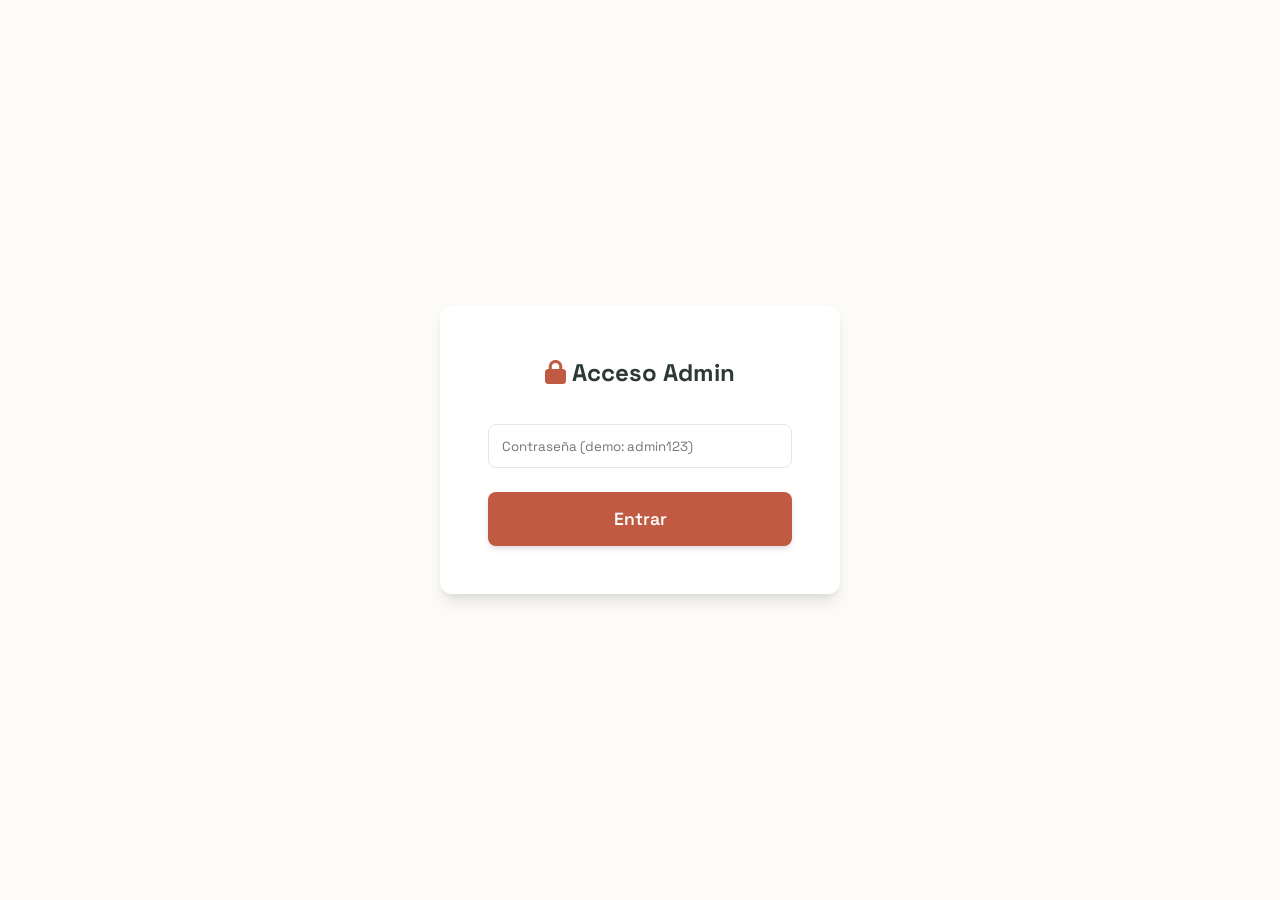
<file: admin.html>
<!DOCTYPE html>
<html lang="es">
<head>
    <meta charset="UTF-8">
    <meta name="viewport" content="width=device-width, initial-scale=1.0">
    <title>Panel de Administración | Reservas Granada</title>
    <link rel="preconnect" href="https://fonts.googleapis.com">
    <link href="https://fonts.googleapis.com/css2?family=Space+Grotesk:wght@300;400;500;600;700&display=swap" rel="stylesheet">
    <link rel="stylesheet" href="https://cdnjs.cloudflare.com/ajax/libs/font-awesome/6.4.0/css/all.min.css">
    <link rel="stylesheet" href="css/style.css">
    <style>
        body { background-color: #f1f5f9; padding-top: 80px; }
        header { background: var(--secondary-color); box-shadow: var(--shadow-light); }
        .logo { color: var(--bg-light); }
        .nav-links a { color: var(--bg-light); opacity: 0.8;}
        .nav-links a:hover, .nav-links a.active { color: white; opacity: 1; }
        .nav-links a::after { background: white; }

        .dashboard-container {
            display: grid;
            grid-template-columns: 250px 1fr;
            gap: 2rem;
            min-height: calc(100vh - 80px);
        }
        @media (max-width: 900px) {
            .dashboard-container { grid-template-columns: 1fr; }
        }

        .sidebar {
            background: white;
            padding: 2rem 1rem;
            border-right: 1px solid var(--border-color);
        }
        .sidebar-menu {
            list-style: none;
        }
        .sidebar-menu li { margin-bottom: 0.5rem; }
        .sidebar-menu a {
            display: block;
            padding: 1rem;
            text-decoration: none;
            color: var(--text-main);
            border-radius: 8px;
            transition: background 0.2s;
        }
        .sidebar-menu a:hover, .sidebar-menu a.active {
            background: #f8fafc;
            color: var(--primary-color);
            font-weight: 600;
        }

        .main-content { padding: 2rem; }

        /* Stats Grid */
        .stats-grid {
            display: grid;
            grid-template-columns: repeat(auto-fit, minmax(200px, 1fr));
            gap: 1.5rem;
            margin-bottom: 2rem;
        }
        .stat-card {
            background: white;
            padding: 1.5rem;
            border-radius: 8px;
            box-shadow: var(--shadow-light);
            text-align: center;
        }
        .stat-card h3 { color: var(--text-muted); font-size: 0.9rem; margin-bottom: 0.5rem; }
        .stat-card p { font-size: 2rem; font-weight: 700; color: var(--secondary-color); }

        /* Tables */
        .admin-panel {
            background: white;
            padding: 1.5rem;
            border-radius: 8px;
            box-shadow: var(--shadow-light);
        }
        .admin-panel h2 { margin-bottom: 1.5rem; color: var(--secondary-color); }

        table {
            width: 100%;
            border-collapse: collapse;
        }
        th, td {
            padding: 1rem;
            text-align: left;
            border-bottom: 1px solid var(--border-color);
        }
        th { background: #f8fafc; color: var(--text-muted); font-weight: 600; }

        .status-badge {
            display: inline-block;
            padding: 0.3rem 0.6rem;
            border-radius: 20px;
            font-size: 0.75rem;
            font-weight: bold;
        }
        .status-Confirmada { background: #dcfce7; color: #166534; }
        .status-Cancelada { background: #fee2e2; color: #991b1b; }
        .status-Pendiente { background: #fef9c3; color: #854d0e; }

        /* Login Screen */
        #loginScreen {
            position: fixed; inset: 0; background: var(--bg-light);
            display: flex; align-items: center; justify-content: center;
            z-index: 2000;
        }
        .login-box {
            background: white; padding: 3rem; border-radius: 12px;
            box-shadow: var(--shadow-heavy); width: 100%; max-width: 400px;
            text-align: center;
        }
        .login-box h2 { margin-bottom: 2rem; color: var(--secondary-color); }
    </style>
</head>
<body>
    <!-- Login Screen -->
    <div id="loginScreen">
        <div class="login-box">
            <h2><i class="fa-solid fa-lock" style="color: var(--primary-color)"></i> Acceso Admin</h2>
            <form id="loginForm">
                <div class="form-group">
                    <input type="password" id="adminPassword" placeholder="Contraseña (demo: admin123)" required>
                </div>
                <button type="submit" class="btn-primary" style="width: 100%;">Entrar</button>
            </form>
            <p id="loginError" style="color: red; margin-top: 1rem; display: none;">Contraseña incorrecta</p>
        </div>
    </div>

    <header id="main-header" class="scrolled">
        <nav class="navbar">
            <a href="index.html" class="logo">
                <i class="fa-solid fa-bell-concierge"></i> Reservas<span>Granada</span>
            </a>
            <ul class="nav-links">
                <li><a href="index.html">Volver a la Web</a></li>
                <li><a href="#" id="logoutBtn">Cerrar Sesión</a></li>
            </ul>
        </nav>
    </header>

    <div class="dashboard-container">
        <aside class="sidebar">
            <ul class="sidebar-menu">
                <li><a href="#" class="active" onclick="showPanel('dashboard')"><i class="fa-solid fa-chart-pie"></i> Dashboard</a></li>
                <li><a href="#" onclick="showPanel('reservations')"><i class="fa-regular fa-calendar-check"></i> Reservas</a></li>
                <li><a href="#" onclick="showPanel('restaurants')"><i class="fa-solid fa-store"></i> Restaurantes</a></li>
            </ul>
        </aside>

        <main class="main-content">
            <!-- Dashboard Panel -->
            <div id="panel-dashboard" class="admin-panel" style="display: block; background: transparent; box-shadow: none; padding: 0;">
                <div class="stats-grid">
                    <div class="stat-card">
                        <h3>Total Reservas</h3>
                        <p id="statTotalReservations">0</p>
                    </div>
                    <div class="stat-card">
                        <h3>Restaurantes Activos</h3>
                        <p id="statActiveRestaurants">0</p>
                    </div>
                    <div class="stat-card">
                        <h3>Reservas Hoy</h3>
                        <p id="statTodayReservations">0</p>
                    </div>
                </div>

                <div class="admin-panel">
                    <h2>Últimas Reservas</h2>
                    <div style="overflow-x: auto;">
                        <table>
                            <thead>
                                <tr>
                                    <th>Código</th>
                                    <th>Cliente</th>
                                    <th>Restaurante</th>
                                    <th>Fecha</th>
                                    <th>Personas</th>
                                    <th>Estado</th>
                                </tr>
                            </thead>
                            <tbody id="recentReservationsTable">
                                <!-- JS -->
                            </tbody>
                        </table>
                    </div>
                </div>
            </div>

            <!-- Reservations Panel -->
            <div id="panel-reservations" class="admin-panel" style="display: none;">
                <h2>Todas las Reservas</h2>
                <div style="overflow-x: auto;">
                    <table>
                        <thead>
                            <tr>
                                <th>Código</th>
                                <th>Cliente</th>
                                <th>Restaurante</th>
                                <th>Fecha/Hora</th>
                                <th>Personas</th>
                                <th>Estado</th>
                                <th>Acciones</th>
                            </tr>
                        </thead>
                        <tbody id="allReservationsTable">
                            <!-- JS -->
                        </tbody>
                    </table>
                </div>
            </div>

            <!-- Restaurants Panel -->
            <div id="panel-restaurants" class="admin-panel" style="display: none;">
                <div style="display: flex; justify-content: space-between; align-items: center; margin-bottom: 1.5rem;">
                    <h2 style="margin: 0;">Restaurantes</h2>
                    <button class="btn-primary" style="padding: 0.5rem 1rem; font-size: 0.9rem;">+ Nuevo Restaurante</button>
                </div>
                <div style="overflow-x: auto;">
                    <table>
                        <thead>
                            <tr>
                                <th>Nombre</th>
                                <th>Zona</th>
                                <th>Tipo</th>
                                <th>Estado</th>
                                <th>Acciones</th>
                            </tr>
                        </thead>
                        <tbody id="allRestaurantsTable">
                            <!-- JS -->
                        </tbody>
                    </table>
                </div>
            </div>

        </main>
    </div>

    <script src="js/data.js"></script>
    <script src="js/admin.js"></script>
    <!-- Restaurant Form Modal -->
    <div id="restaurantModal" class="modal">
        <div class="modal-content">
            <span class="close-modal" onclick="closeRestaurantModal()">&times;</span>
            <div class="modal-header">
                <h2 id="restaurantModalTitle">Nuevo Restaurante</h2>
            </div>
            <form id="restaurantForm">
                <input type="hidden" id="editRestId">
                <div class="form-group">
                    <label>Nombre del Restaurante</label>
                    <input type="text" id="restFormName" required>
                </div>
                <div class="form-group">
                    <label>Descripción</label>
                    <textarea id="restFormDesc" required></textarea>
                </div>
                <div style="display: flex; gap: 1rem;">
                    <div class="form-group" style="flex: 1;">
                        <label>Tipo de Cocina</label>
                        <select id="restFormCuisine" required>
                            <option value="Nicaragüense">Nicaragüense</option>
                            <option value="Internacional">Internacional</option>
                            <option value="Mariscos">Mariscos</option>
                            <option value="Parrilla">Parrilla</option>
                            <option value="Café">Café</option>
                        </select>
                    </div>
                    <div class="form-group" style="flex: 1;">
                        <label>Zona</label>
                        <select id="restFormZone" required>
                            <option value="Centro histórico">Centro histórico</option>
                            <option value="Calle La Calzada">Calle La Calzada</option>
                            <option value="Cerca del Parque Central">Cerca del Parque Central</option>
                            <option value="Malecón">Malecón</option>
                            <option value="Isletas">Isletas</option>
                        </select>
                    </div>
                </div>
                <div class="form-group">
                    <label>Estado</label>
                    <select id="restFormActive">
                        <option value="true">Activo</option>
                        <option value="false">Inactivo</option>
                    </select>
                </div>
                <button type="submit" class="btn-primary" style="width: 100%;">Guardar Restaurante</button>
            </form>
        </div>
    </div>

</body>
</html>
</file>
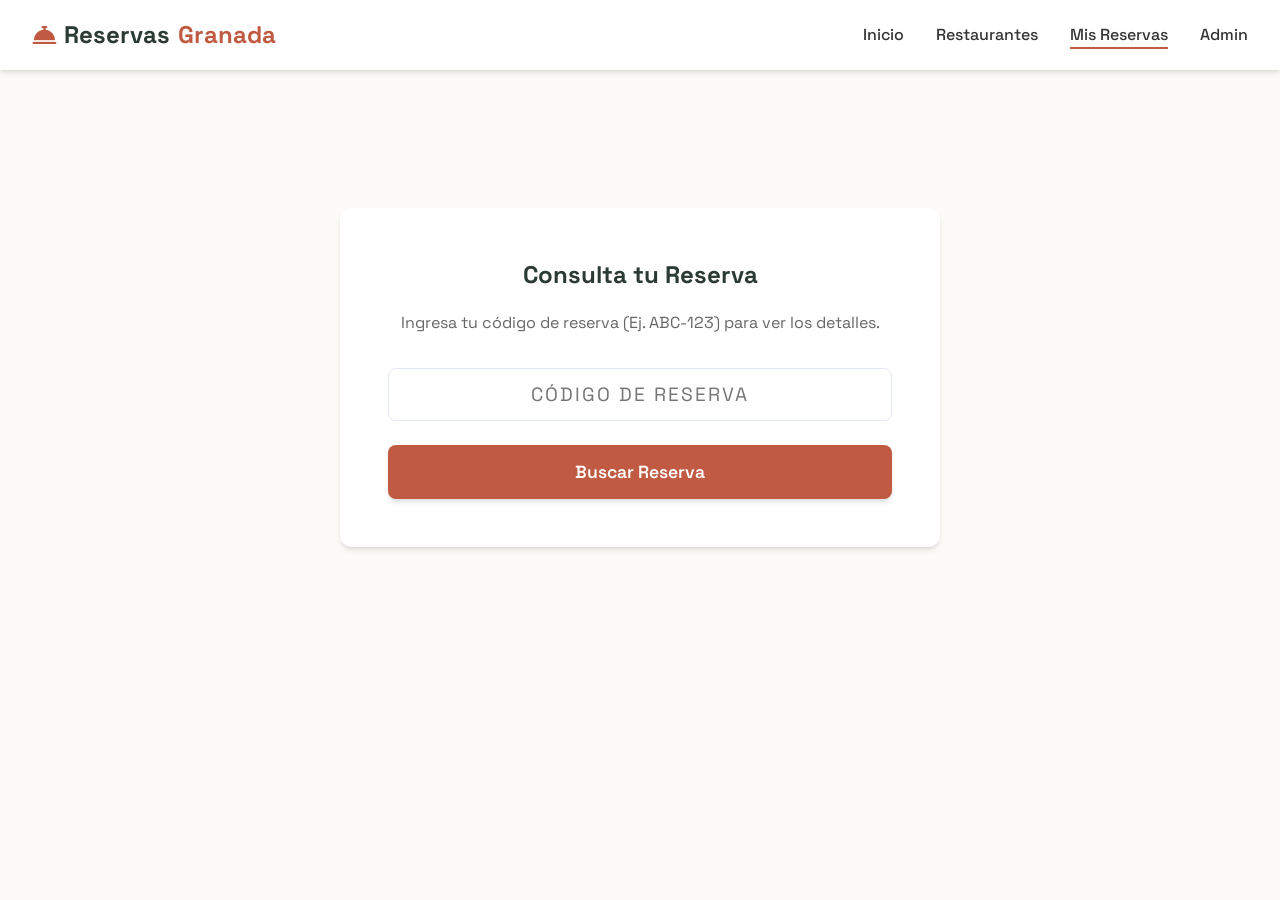
<file: mis-reservas.html>
<!DOCTYPE html>
<html lang="es">
<head>
    <meta charset="UTF-8">
    <meta name="viewport" content="width=device-width, initial-scale=1.0">
    <title>Mis Reservas | Reservas Granada</title>
    <link rel="preconnect" href="https://fonts.googleapis.com">
    <link href="https://fonts.googleapis.com/css2?family=Space+Grotesk:wght@300;400;500;600;700&display=swap" rel="stylesheet">
    <link rel="stylesheet" href="https://cdnjs.cloudflare.com/ajax/libs/font-awesome/6.4.0/css/all.min.css">
    <link rel="stylesheet" href="css/style.css">
    <style>
        body { padding-top: 80px; }
        header { background: var(--bg-panel); box-shadow: var(--shadow-light); }
        .logo, .nav-links a { color: var(--text-main); }
        .logo i { color: var(--primary-color); }

        .lookup-container {
            max-width: 600px;
            margin: 4rem auto;
            background: var(--bg-panel);
            padding: 3rem;
            border-radius: 12px;
            box-shadow: var(--shadow-light);
            text-align: center;
        }
        .lookup-container h2 {
            color: var(--secondary-color);
            margin-bottom: 1rem;
        }
        .lookup-container p {
            color: var(--text-muted);
            margin-bottom: 2rem;
        }
        .result-card {
            display: none;
            margin-top: 2rem;
            text-align: left;
            padding: 1.5rem;
            border: 1px solid var(--border-color);
            border-radius: 8px;
            background: var(--bg-light);
        }
        .result-card.active { display: block; }
        .status-badge {
            display: inline-block;
            padding: 0.3rem 0.8rem;
            border-radius: 20px;
            font-size: 0.8rem;
            font-weight: bold;
        }
        .status-Confirmada { background: #dcfce7; color: #166534; }
        .status-Cancelada { background: #fee2e2; color: #991b1b; }
        .status-Pendiente { background: #fef9c3; color: #854d0e; }
    </style>
</head>
<body>
    <header id="main-header" class="scrolled">
        <nav class="navbar">
            <a href="index.html" class="logo">
                <i class="fa-solid fa-bell-concierge"></i> Reservas<span>Granada</span>
            </a>
            <ul class="nav-links">
                <li><a href="index.html">Inicio</a></li>
                <li><a href="restaurantes.html">Restaurantes</a></li>
                <li><a href="mis-reservas.html" class="active">Mis Reservas</a></li>
                <li><a href="admin.html">Admin</a></li>
            </ul>
        </nav>
    </header>

    <main class="container">
        <div class="lookup-container">
            <h2>Consulta tu Reserva</h2>
            <p>Ingresa tu código de reserva (Ej. ABC-123) para ver los detalles.</p>

            <form id="lookupForm">
                <div class="form-group">
                    <input type="text" id="lookupCode" required placeholder="Código de reserva" style="text-transform: uppercase; text-align: center; font-size: 1.2rem; letter-spacing: 2px;">
                </div>
                <button type="submit" class="btn-primary" style="width: 100%;">Buscar Reserva</button>
            </form>

            <div id="resultCard" class="result-card">
                <!-- Data injected via JS -->
            </div>

            <div id="errorMsg" style="color: #ef4444; margin-top: 1rem; display: none;">
                No se encontró ninguna reserva con este código.
            </div>
        </div>
    </main>

    <script src="js/data.js"></script>
    <script>
        document.getElementById('lookupForm').addEventListener('submit', (e) => {
            e.preventDefault();
            const code = document.getElementById('lookupCode').value.trim().toUpperCase();
            const reservations = getReservations();
            const res = reservations.find(r => r.reservationCode === code);

            const resultCard = document.getElementById('resultCard');
            const errorMsg = document.getElementById('errorMsg');

            if (res) {
                errorMsg.style.display = 'none';
                resultCard.innerHTML = `
                    <div style="display: flex; justify-content: space-between; align-items: center; margin-bottom: 1rem; border-bottom: 1px solid var(--border-color); padding-bottom: 0.5rem;">
                        <h3 style="color: var(--secondary-color); margin: 0;">${res.restaurantName}</h3>
                        <span class="status-badge status-${res.status}">${res.status}</span>
                    </div>
                    <p><strong>Fecha:</strong> ${res.date}</p>
                    <p><strong>Hora:</strong> ${res.time}</p>
                    <p><strong>Personas:</strong> ${res.partySize}</p>
                    <p><strong>A nombre de:</strong> ${res.customerName}</p>
                    <p><strong>Código:</strong> ${res.reservationCode}</p>
                `;
                resultCard.classList.add('active');
            } else {
                resultCard.classList.remove('active');
                errorMsg.style.display = 'block';
            }
        });
    </script>
</body>
</html>
</file>
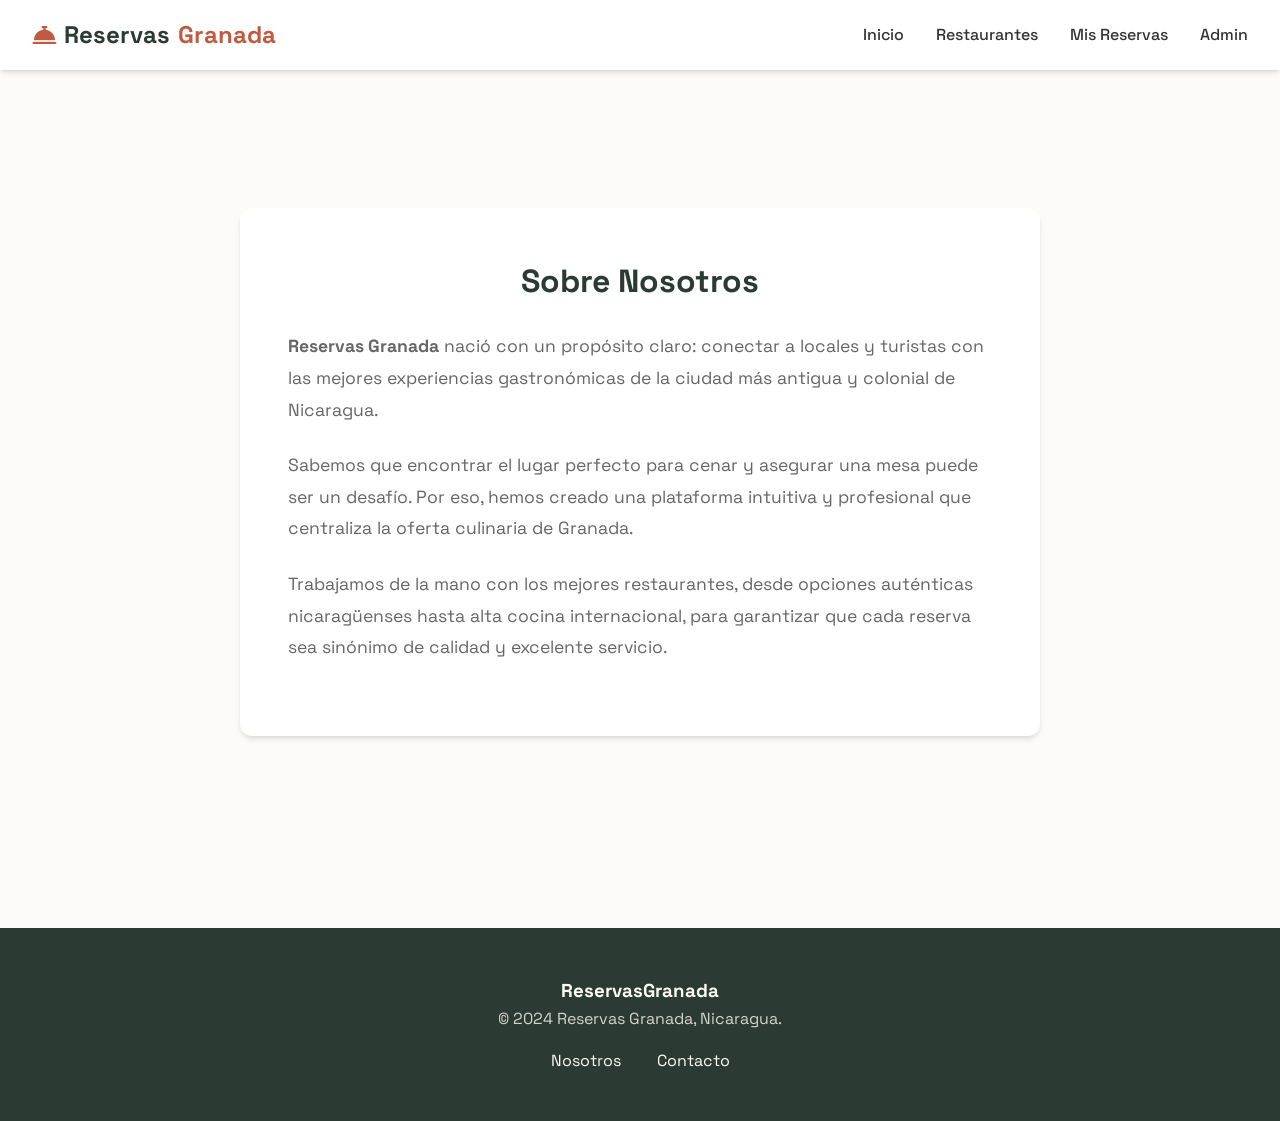
<file: nosotros.html>
<!DOCTYPE html>
<html lang="es">
<head>
    <meta charset="UTF-8">
    <meta name="viewport" content="width=device-width, initial-scale=1.0">
    <title>Sobre Nosotros | Reservas Granada</title>
    <meta name="description" content="Conoce más sobre Reservas Granada, la plataforma líder para encontrar y reservar mesa en los mejores restaurantes de Granada, Nicaragua.">
    <link rel="preconnect" href="https://fonts.googleapis.com">
    <link href="https://fonts.googleapis.com/css2?family=Space+Grotesk:wght@300;400;500;600;700&display=swap" rel="stylesheet">
    <link rel="stylesheet" href="https://cdnjs.cloudflare.com/ajax/libs/font-awesome/6.4.0/css/all.min.css">
    <link rel="stylesheet" href="css/style.css">
    <style>
        body { padding-top: 80px; }
        header { background: var(--bg-panel); box-shadow: var(--shadow-light); }
        .logo, .nav-links a { color: var(--text-main); }
        .logo i { color: var(--primary-color); }
        .content-container { max-width: 800px; margin: 4rem auto; background: var(--bg-panel); padding: 3rem; border-radius: 12px; box-shadow: var(--shadow-light); }
        .content-container h1 { color: var(--secondary-color); margin-bottom: 1.5rem; text-align: center;}
        .content-container p { color: var(--text-muted); margin-bottom: 1.5rem; font-size: 1.1rem; line-height: 1.8;}
    </style>
</head>
<body>
    <header id="main-header" class="scrolled">
        <nav class="navbar">
            <a href="index.html" class="logo">
                <i class="fa-solid fa-bell-concierge"></i> Reservas<span>Granada</span>
            </a>
            <ul class="nav-links">
                <li><a href="index.html">Inicio</a></li>
                <li><a href="restaurantes.html">Restaurantes</a></li>
                <li><a href="mis-reservas.html">Mis Reservas</a></li>
                <li><a href="admin.html">Admin</a></li>
            </ul>
        </nav>
    </header>

    <main class="container">
        <div class="content-container">
            <h1>Sobre Nosotros</h1>
            <p><strong>Reservas Granada</strong> nació con un propósito claro: conectar a locales y turistas con las mejores experiencias gastronómicas de la ciudad más antigua y colonial de Nicaragua.</p>
            <p>Sabemos que encontrar el lugar perfecto para cenar y asegurar una mesa puede ser un desafío. Por eso, hemos creado una plataforma intuitiva y profesional que centraliza la oferta culinaria de Granada.</p>
            <p>Trabajamos de la mano con los mejores restaurantes, desde opciones auténticas nicaragüenses hasta alta cocina internacional, para garantizar que cada reserva sea sinónimo de calidad y excelente servicio.</p>
        </div>
    </main>

    <footer>
        <div class="container" style="padding: 0; text-align: center;">
            <h3>ReservasGranada</h3>
            <p>&copy; 2024 Reservas Granada, Nicaragua.</p>
            <div style="margin-top: 1rem;">
                <a href="nosotros.html" style="color: var(--bg-light); text-decoration: none; margin: 0 1rem;">Nosotros</a>
                <a href="#" style="color: var(--bg-light); text-decoration: none; margin: 0 1rem;">Contacto</a>
            </div>
        </div>
    </footer>
</body>
</html>
</file>
<file: css/style.css>
/* ELEGANT COLONIAL VARIABLES (GRANADA, NICARAGUA THEME) */
:root {
    --bg-light: #FDFBF7; /* Cream/Off-white */
    --bg-dark: #2B3A32; /* Dark Green */
    --bg-panel: #FFFFFF;
    --text-main: #333333;
    --text-muted: #666666;
    --primary-color: #C05A42; /* Terracotta */
    --primary-hover: #A04A35;
    --secondary-color: #2B3A32; /* Dark Green */
    --accent-color: #D4AF37; /* Soft Gold */
    --border-color: #E2E8F0;
    --border-hover: #C05A42;
    --font-main: 'Space Grotesk', sans-serif;
    --shadow-light: 0 4px 6px -1px rgba(0, 0, 0, 0.1), 0 2px 4px -1px rgba(0, 0, 0, 0.06);
    --shadow-heavy: 0 10px 15px -3px rgba(0, 0, 0, 0.1), 0 4px 6px -2px rgba(0, 0, 0, 0.05);
}

* {
    margin: 0;
    padding: 0;
    box-sizing: border-box;
}

body {
    font-family: var(--font-main);
    background-color: var(--bg-light);
    color: var(--text-main);
    line-height: 1.6;
    overflow-x: hidden;
}

/* Scrollbar styling */
::-webkit-scrollbar {
    width: 8px;
}
::-webkit-scrollbar-track {
    background: var(--bg-light);
}
::-webkit-scrollbar-thumb {
    background: var(--primary-color);
    border-radius: 4px;
}

/* Panel Utilities */
.glass-panel {
    background: var(--bg-panel);
    border: 1px solid var(--border-color);
    border-radius: 12px;
    box-shadow: var(--shadow-light);
}

/* --- HEADER --- */
header {
    position: fixed;
    top: 0;
    left: 0;
    width: 100%;
    z-index: 1000;
    padding: 1.5rem 0;
    transition: all 0.3s ease;
    background: transparent;
}

header.scrolled {
    background: var(--bg-panel);
    padding: 1rem 0;
    box-shadow: var(--shadow-light);
}

.navbar {
    display: flex;
    justify-content: space-between;
    align-items: center;
    max-width: 1400px;
    margin: 0 auto;
    padding: 0 2rem;
}

.logo {
    font-size: 1.5rem;
    font-weight: 700;
    color: var(--bg-light);
    display: flex;
    align-items: center;
    gap: 0.5rem;
    text-decoration: none;
}

header.scrolled .logo {
    color: var(--secondary-color);
}

.logo span {
    color: var(--primary-color);
}

.logo i {
    color: var(--primary-color);
}

.nav-links {
    display: flex;
    list-style: none;
    gap: 2rem;
}

.nav-links a {
    text-decoration: none;
    color: var(--bg-light);
    font-weight: 500;
    transition: color 0.3s;
    position: relative;
}

header.scrolled .nav-links a {
    color: var(--text-main);
}

.nav-links a:hover, .nav-links a.active {
    color: var(--primary-color);
}

.nav-links a::after {
    content: '';
    position: absolute;
    bottom: -4px;
    left: 0;
    width: 0;
    height: 2px;
    background: var(--primary-color);
    transition: width 0.3s;
}

.nav-links a:hover::after, .nav-links a.active::after {
    width: 100%;
}

/* --- HERO SECTION --- */
.hero {
    height: 100vh;
    display: flex;
    align-items: center;
    justify-content: center;
    text-align: center;
    position: relative;
    background: url('https://images.unsplash.com/photo-1514933651103-005eec06c04b?ixlib=rb-4.0.3&auto=format&fit=crop&w=1920&q=80') center/cover no-repeat;
}

.hero-overlay {
    position: absolute;
    inset: 0;
    background: linear-gradient(to bottom, rgba(43, 58, 50, 0.7), rgba(43, 58, 50, 0.9));
}

.hero-content {
    position: relative;
    z-index: 1;
    max-width: 800px;
    padding: 0 2rem;
    color: var(--bg-light);
}

.hero h1 {
    font-size: 3.5rem;
    line-height: 1.2;
    margin-bottom: 1.5rem;
}

.hero h1 span {
    color: var(--primary-color);
}

.hero p {
    font-size: 1.2rem;
    margin-bottom: 2.5rem;
    opacity: 0.9;
}

.btn-primary {
    background: var(--primary-color);
    color: #fff;
    border: none;
    padding: 1rem 2.5rem;
    font-size: 1.1rem;
    font-family: var(--font-main);
    font-weight: 600;
    border-radius: 8px;
    cursor: pointer;
    transition: all 0.3s;
    box-shadow: var(--shadow-light);
    text-decoration: none;
    display: inline-block;
}

.btn-primary:hover {
    background: var(--primary-hover);
    transform: translateY(-2px);
    box-shadow: var(--shadow-heavy);
}

/* --- MAIN CONTAINER --- */
.container {
    max-width: 1400px;
    margin: 0 auto;
    padding: 4rem 2rem;
}

/* --- SECTION HEADERS --- */
.section-title {
    text-align: center;
    margin-bottom: 3rem;
}

.section-title h2 {
    font-size: 2.5rem;
    color: var(--secondary-color);
    margin-bottom: 1rem;
}

.section-title p {
    color: var(--text-muted);
    font-size: 1.1rem;
}

/* --- BENEFITS SECTION --- */
.benefits-grid {
    display: grid;
    grid-template-columns: repeat(auto-fit, minmax(250px, 1fr));
    gap: 2rem;
    margin-bottom: 4rem;
}

.benefit-card {
    text-align: center;
    padding: 2rem;
    background: var(--bg-panel);
    border-radius: 12px;
    box-shadow: var(--shadow-light);
}

.benefit-card i {
    font-size: 2.5rem;
    color: var(--primary-color);
    margin-bottom: 1rem;
}

.benefit-card h3 {
    color: var(--secondary-color);
    margin-bottom: 0.5rem;
}

.benefit-card p {
    color: var(--text-muted);
}

/* --- FILTERS --- */
.filters {
    display: flex;
    flex-wrap: wrap;
    gap: 1.5rem;
    margin-bottom: 3rem;
    align-items: center;
    justify-content: space-between;
    background: var(--bg-panel);
    padding: 1.5rem;
    border-radius: 12px;
    box-shadow: var(--shadow-light);
}

.search-bar {
    display: flex;
    align-items: center;
    border: 1px solid var(--border-color);
    border-radius: 8px;
    padding: 0.8rem 1.5rem;
    width: 100%;
    max-width: 400px;
    transition: border-color 0.3s;
}

.search-bar:focus-within {
    border-color: var(--primary-color);
}

.search-bar i {
    color: var(--primary-color);
    margin-right: 1rem;
}

.search-bar input {
    background: transparent;
    border: none;
    color: var(--text-main);
    width: 100%;
    font-family: var(--font-main);
    outline: none;
}

.filter-options {
    display: flex;
    gap: 1rem;
    flex-wrap: wrap;
}

.filter-options select {
    background: #fff;
    border: 1px solid var(--border-color);
    color: var(--text-main);
    padding: 0.8rem 2.5rem 0.8rem 1rem;
    border-radius: 8px;
    font-family: var(--font-main);
    outline: none;
    cursor: pointer;
    appearance: none;
    background-image: url("data:image/svg+xml;charset=UTF-8,%3csvg xmlns='http://www.w3.org/2000/svg' viewBox='0 0 24 24' fill='none' stroke='%23333333' stroke-width='2' stroke-linecap='round' stroke-linejoin='round'%3e%3cpolyline points='6 9 12 15 18 9'%3e%3c/polyline%3e%3c/svg%3e");
    background-repeat: no-repeat;
    background-position: right 1rem center;
    background-size: 1em;
}

.filter-options select:focus {
    border-color: var(--primary-color);
}

/* --- RESTAURANTS GRID --- */
.restaurants-grid {
    display: grid;
    grid-template-columns: repeat(auto-fill, minmax(300px, 1fr));
    gap: 2rem;
}

.restaurant-card {
    display: flex;
    flex-direction: column;
    overflow: hidden;
    background: var(--bg-panel);
    border-radius: 12px;
    box-shadow: var(--shadow-light);
    transition: transform 0.3s, box-shadow 0.3s;
}

.restaurant-card:hover {
    transform: translateY(-5px);
    box-shadow: var(--shadow-heavy);
}

.card-img-container {
    height: 200px;
    overflow: hidden;
    position: relative;
}

.card-img-container img {
    width: 100%;
    height: 100%;
    object-fit: cover;
    transition: transform 0.5s;
}

.restaurant-card:hover .card-img-container img {
    transform: scale(1.05);
}

.card-badges {
    position: absolute;
    top: 1rem;
    left: 1rem;
    display: flex;
    gap: 0.5rem;
}

.badge {
    background: rgba(43, 58, 50, 0.85);
    color: #fff;
    padding: 0.3rem 0.8rem;
    border-radius: 20px;
    font-size: 0.8rem;
    font-weight: 600;
}

.card-content {
    padding: 1.5rem;
    display: flex;
    flex-direction: column;
    flex-grow: 1;
}

.card-content h3 {
    font-size: 1.4rem;
    margin-bottom: 0.5rem;
    color: var(--secondary-color);
}

.card-info-meta {
    display: flex;
    justify-content: space-between;
    font-size: 0.9rem;
    color: var(--text-muted);
    margin-bottom: 1rem;
}

.card-info-meta i {
    color: var(--accent-color);
}

.card-content p.description {
    color: var(--text-muted);
    font-size: 0.95rem;
    margin-bottom: 1.5rem;
    flex-grow: 1;
}

.card-actions {
    display: flex;
    gap: 1rem;
}

.btn-secondary {
    flex: 1;
    padding: 0.8rem;
    background: transparent;
    border: 1px solid var(--primary-color);
    color: var(--primary-color);
    border-radius: 8px;
    font-family: var(--font-main);
    font-weight: 600;
    cursor: pointer;
    transition: all 0.3s;
    text-align: center;
    text-decoration: none;
}

.btn-secondary:hover {
    background: var(--primary-color);
    color: #fff;
}

.btn-reserve {
    flex: 1;
    padding: 0.8rem;
    background: var(--primary-color);
    border: 1px solid var(--primary-color);
    color: #fff;
    border-radius: 8px;
    font-family: var(--font-main);
    font-weight: 600;
    cursor: pointer;
    transition: all 0.3s;
    text-align: center;
}

.btn-reserve:hover {
    background: var(--primary-hover);
}

/* --- MODAL --- */
.modal {
    display: none;
    position: fixed;
    z-index: 2000;
    left: 0;
    top: 0;
    width: 100%;
    height: 100%;
    background-color: rgba(0,0,0,0.6);
    align-items: center;
    justify-content: center;
    opacity: 0;
    transition: opacity 0.3s;
}

.modal.show {
    display: flex;
    opacity: 1;
}

.modal-content {
    background: var(--bg-panel);
    padding: 2.5rem;
    width: 90%;
    max-width: 500px;
    position: relative;
    border-radius: 12px;
    box-shadow: var(--shadow-heavy);
    transform: translateY(20px);
    transition: transform 0.3s;
}

.modal.show .modal-content {
    transform: translateY(0);
}

.close-modal {
    position: absolute;
    top: 1rem;
    right: 1.5rem;
    color: var(--text-muted);
    font-size: 2rem;
    cursor: pointer;
    transition: color 0.3s;
}

.close-modal:hover {
    color: var(--primary-color);
}

.modal-header {
    margin-bottom: 2rem;
    text-align: center;
}

.modal-header h2 {
    color: var(--secondary-color);
    font-size: 1.8rem;
}

.modal-header p {
    color: var(--text-muted);
}

.form-group {
    margin-bottom: 1.5rem;
}

.form-group label {
    display: block;
    margin-bottom: 0.5rem;
    color: var(--text-main);
    font-weight: 500;
}

.form-group label i {
    color: var(--primary-color);
    margin-right: 0.5rem;
}

.form-group input,
.form-group select,
.form-group textarea {
    width: 100%;
    padding: 0.8rem;
    background: #fff;
    border: 1px solid var(--border-color);
    border-radius: 8px;
    color: var(--text-main);
    font-family: var(--font-main);
    outline: none;
    transition: border-color 0.3s;
}

.form-group input:focus,
.form-group select:focus,
.form-group textarea:focus {
    border-color: var(--primary-color);
}

.form-group textarea {
    resize: vertical;
    min-height: 80px;
}

.btn-submit {
    width: 100%;
    padding: 1rem;
    background: var(--primary-color);
    color: #fff;
    border: none;
    border-radius: 8px;
    font-family: var(--font-main);
    font-weight: 700;
    font-size: 1.1rem;
    cursor: pointer;
    transition: all 0.3s;
}

.btn-submit:hover {
    background: var(--primary-hover);
}

/* --- TOAST --- */
.toast {
    visibility: hidden;
    min-width: 250px;
    background-color: var(--secondary-color);
    color: #fff;
    text-align: center;
    border-radius: 8px;
    padding: 1rem;
    position: fixed;
    z-index: 3000;
    left: 50%;
    bottom: 30px;
    transform: translateX(-50%);
    box-shadow: var(--shadow-heavy);
    display: flex;
    align-items: center;
    gap: 1rem;
    opacity: 0;
    transition: opacity 0.5s, bottom 0.5s;
}

.toast.show {
    visibility: visible;
    opacity: 1;
    bottom: 50px;
}

.toast i {
    color: #4ade80;
    font-size: 1.2rem;
}

.toast.error i {
    color: #f87171;
}

/* Footer */
footer {
    background: var(--secondary-color);
    color: var(--bg-light);
    padding: 3rem 2rem;
    text-align: center;
    margin-top: 4rem;
}

footer p {
    opacity: 0.8;
}

/* --- RESPONSIVE --- */
@media (max-width: 768px) {
    .hero h1 {
        font-size: 2.5rem;
    }

    .nav-links {
        display: none;
    }

    .filters {
        flex-direction: column;
        align-items: stretch;
    }

    .search-bar {
        max-width: none;
    }

    .filter-options {
        flex-direction: column;
    }
}
</file>
